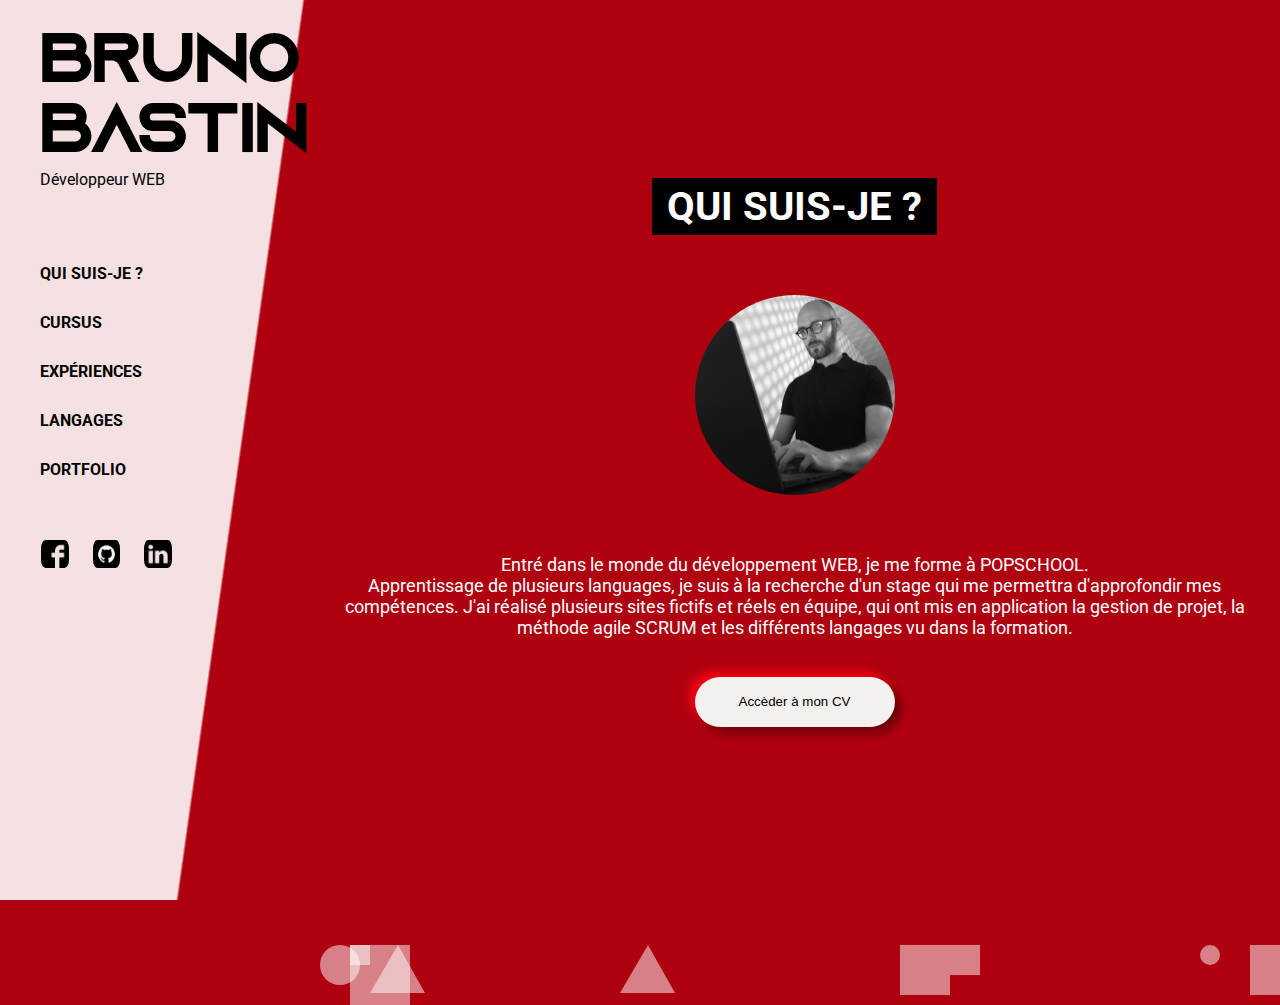
<file: index.html>
<!DOCTYPE html>
<html lang="fr">

<head>
    <meta charset="utf-8">
    <meta name="viewport" content="width-device-width, initial-scale=1">
    <link rel="stylesheet" href="style.css">
    <link rel="stylesheet" href="index.css">
    <title>CV Developpeur WEB</title>
    <link
        href="https://fonts.googleapis.com/css2?family=Roboto:ital,wght@0,100;0,300;0,400;0,500;0,700;0,900;1,100;1,300;1,400;1,500;1,700;1,900&display=swap"
        rel="stylesheet">
    <link
        rel="stylesheet"
        href="https://cdnjs.cloudflare.com/ajax/libs/animate.css/4.1.1/animate.min.css">
</head>



<body>
    <header class="mobile">
        <div id="titlemobile">
            <h1>Bruno Bastin</h1>
            <p>Développeur WEB</p>
        </div>
        <button class="ham"></button>
        <nav class="navbar">
            <ul>
                <li><a class="information menuLink" href="index.html">Qui suis-je ?</a></li>
                <li><a class="cursus menuLink" href="cursus.html">Cursus</a></li>
                <li><a class="experience menuLink" href="experience.html">Expériences</a></li>
                <li><a class="languages menuLink" href="languages.html">Langages</a></li>
                <li><a class="portfolio menuLink" href="portfolio.html">Portfolio</a></li>
            </ul>
        </nav>
        <div class="listNetwork">
            <a href="https://www.facebook.com/bruno.bastin.5"><img src="Assets/logofacebook.png" alt="Facebook" title="Facebook"></a>
            <a href="https://github.com/Zorti59"><img src="Assets/logogithub.png" alt="GitHub" title="GitHub"></a>
            <a href="https://www.linkedin.com/in/bruno-bastin-111233171/"><img src="Assets/logolinkedin.png" alt="Linkedin" title="Linkedin"></a>
        </div>
    </header>
    <header class="animate__animated animate__fadeInLeftBig pc">
        <div id="title" class="animate__animated animate__fadeInLeft">
            <h1>Bruno <br>Bastin</h1>
            <p>Développeur WEB</p>
        </div>
        <nav>
            <ul>
                <li><a class="information menuLink" href="index.html">Qui suis-je ?</a></li>
                <li><a class="cursus menuLink" href="cursus.html">Cursus</a></li>
                <li><a class="experience menuLink" href="experience.html">Expériences</a></li>
                <li><a class="languages menuLink" href="languages.html">Langages</a></li>
                <li><a class="portfolio menuLink" href="portfolio.html">Portfolio</a></li>
            </ul>
        </nav>
        <div class="listNetwork">
            <a href="https://www.facebook.com/bruno.bastin.5"><img src="Assets/logofacebook.png" alt="Facebook" title="Facebook"></a>
            <a href="https://github.com/Zorti59"><img src="Assets/logogithub.png" alt="GitHub" title="GitHub"></a>
            <a href="https://www.linkedin.com/in/bruno-bastin-111233171/"><img src="Assets/logolinkedin.png" alt="Linkedin" title="Linkedin"></a>
        </div>
    </header>


    <section id="category1" class="animate__animated animate__fadeInRight" >
        <div class="inside">
            <h2>Qui suis-je ?</h2>
            <img src="Assets/selfie.jpg" alt="Photo">
            <div class="list">
                <p>Entré dans le monde du développement WEB, je me forme à POPSCHOOL.<br>
                    Apprentissage de plusieurs languages, je suis à la recherche d'un stage qui me permettra
                    d'approfondir mes compétences. J'ai réalisé plusieurs sites fictifs et réels en équipe, qui ont mis en application la gestion de projet, la méthode agile SCRUM et les différents langages vu dans la formation.
                </p>
            </div>
            <a href="Assets/CV_2020-11-23_Bruno_Bastin.pdf" target="_blank"><button class="button">Accèder à mon CV</button></a>
        </div>
    </section>

<div class="square"></div>
<div class="squaretwo"></div>
<div class="squarethree"></div>
<div class="squarefour"></div>
<div class="squarefive"></div>
<div class="squaresix"></div>
<div class="squareseven"></div>
<div class="squareeight"></div>
<div class="squarenine"></div>

    <script type="text/javascript" src="script.js"></script>
</body>

</html>
</file>
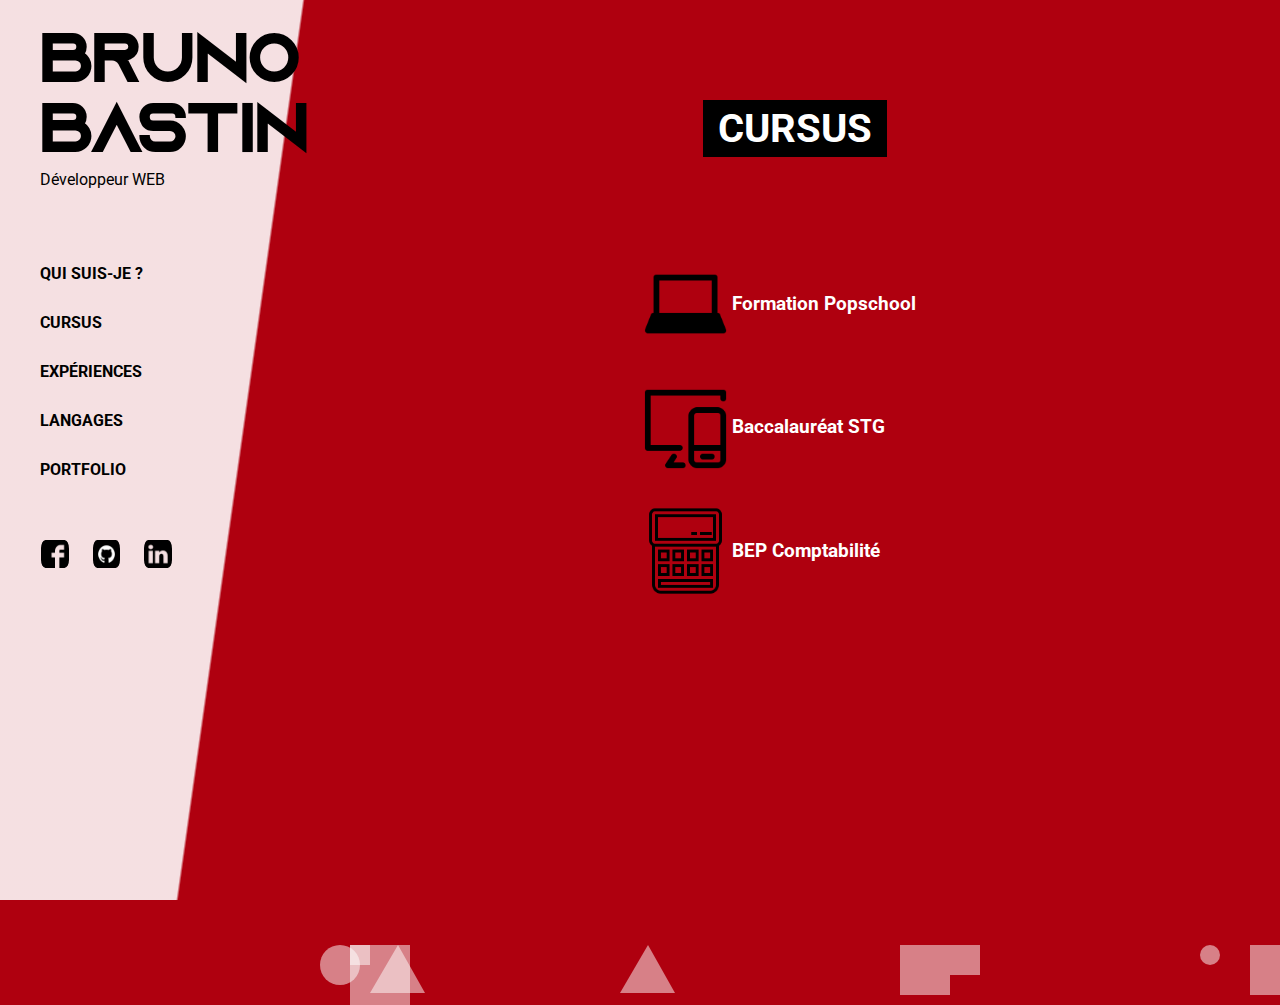
<file: cursus.html>
<!DOCTYPE html>
<html lang="fr">

<head>
    <meta charset="utf-8">
    <meta name="viewport" content="width-device-width, initial-scale=1">
    <link rel="stylesheet" href="style.css">
    <link rel="stylesheet" href="cursus.css">
    <title>CV Developpeur WEB</title>
    <link
        href="https://fonts.googleapis.com/css2?family=Roboto:ital,wght@0,100;0,300;0,400;0,500;0,700;0,900;1,100;1,300;1,400;1,500;1,700;1,900&display=swap"
        rel="stylesheet">
    <link rel="stylesheet" href="https://cdnjs.cloudflare.com/ajax/libs/animate.css/4.1.1/animate.min.css">
</head>



<body>
    <header class="mobile">
        <div id="titlemobile">
            <h1>Bruno Bastin</h1>
            <p>Développeur WEB</p>
        </div>
        <button class="ham"></button>
        <nav class="navbar">
            <ul>
                <li><a class="information menuLink" href="index.html">Qui suis-je ?</a></li>
                <li><a class="cursus menuLink" href="cursus.html">Cursus</a></li>
                <li><a class="experience menuLink" href="experience.html">Expériences</a></li>
                <li><a class="languages menuLink" href="languages.html">Langages</a></li>
                <li><a class="portfolio menuLink" href="portfolio.html">Portfolio</a></li>
            </ul>
        </nav>
        <div class="listNetwork">
            <a href="https://www.facebook.com/bruno.bastin.5"><img src="Assets/logofacebook.png" alt="Facebook" title="Facebook"></a>
            <a href="https://github.com/Zorti59"><img src="Assets/logogithub.png" alt="GitHub" title="GitHub"></a>
            <a href="https://www.linkedin.com/in/bruno-bastin-111233171/"><img src="Assets/logolinkedin.png" alt="Linkedin" title="Linkedin"></a>
        </div>
    </header>
    <header class="pc">
        <div id="title">
            <h1>Bruno <br>Bastin</h1>
            <p>Développeur WEB</p>
        </div>
        <nav>
            <ul>
                <li><a class="information menuLink" href="index.html">Qui suis-je ?</a></li>
                <li><a class="cursus menuLink" href="cursus.html">Cursus</a></li>
                <li><a class="experience menuLink" href="experience.html">Expériences</a></li>
                <li><a class="languages menuLink" href="languages.html">Langages</a></li>
                <li><a class="portfolio menuLink" href="portfolio.html">Portfolio</a></li>
            </ul>
        </nav>
        <div class="listNetwork">
            <a href="https://www.facebook.com/bruno.bastin.5"><img src="Assets/logofacebook.png" alt="Facebook" title="Facebook"></a>
            <a href="https://github.com/Zorti59"><img src="Assets/logogithub.png" alt="GitHub" title="GitHub"></a>
            <a href="https://www.linkedin.com/in/bruno-bastin-111233171/"><img src="Assets/logolinkedin.png" alt="Linkedin" title="Linkedin"></a>
        </div>
    </header>

    <section id="category4" class="animate__animated animate__fadeInRight">
        <div class="inside4">
            <h2>Cursus</h2>
            <div class="content">
                <div class="cursus_content">
                    <img src="Assets/iconfinder_Computers_and_Hardware_laptop_pc_computer_6579064.png" alt="laptop">
                    <h3>Formation Popschool</h3>
                </div>
                <div class="cursus_content">
                    <img src="Assets/iconfinder_Computers_and_Hardware_screen_pc_smart_phone_6588893.png" alt="pc screen">
                    <h3>Baccalauréat STG</h3>
                </div>
                <div class="cursus_content">
                    <img src="Assets/iconfinder_Artboard_33_3952948.png" alt="calculatrice">
                    <h3>BEP Comptabilité</h3>
                </div>
            </div>
        </div>
    </section>

    <div class="square"></div>
    <div class="squaretwo"></div>
    <div class="squarethree"></div>
    <div class="squarefour"></div>
    <div class="squarefive"></div>
    <div class="squaresix"></div>
    <div class="squareseven"></div>
    <div class="squareeight"></div>
    <div class="squarenine"></div>
    <script type="text/javascript" src="script.js"></script>
</body>

</html>
</file>
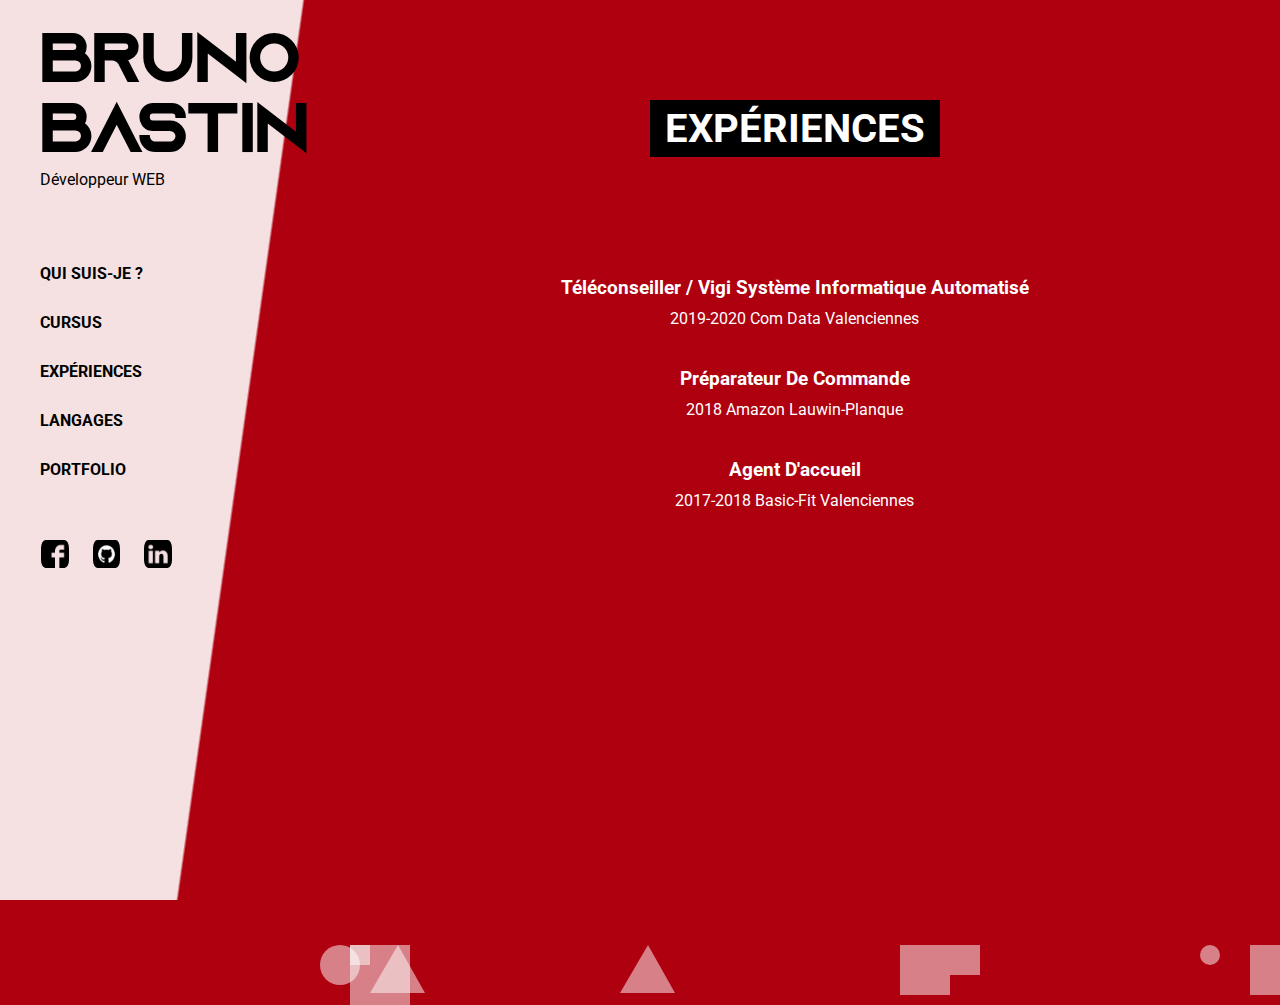
<file: experience.html>
<!DOCTYPE html>
<html lang="fr">

<head>
    <meta charset="utf-8">
    <meta name="viewport" content="width-device-width, initial-scale=1">
    <link rel="stylesheet" href="style.css">
    <link rel="stylesheet" href="experience.css">
    <title>CV Developpeur WEB</title>
    <link
        href="https://fonts.googleapis.com/css2?family=Roboto:ital,wght@0,100;0,300;0,400;0,500;0,700;0,900;1,100;1,300;1,400;1,500;1,700;1,900&display=swap"
        rel="stylesheet">
    <link rel="stylesheet" href="https://cdnjs.cloudflare.com/ajax/libs/animate.css/4.1.1/animate.min.css">
</head>



<body>
    <header class="mobile">
        <div id="titlemobile">
            <h1>Bruno Bastin</h1>
            <p>Développeur WEB</p>
        </div>
        <button class="ham"></button>
        <nav class="navbar">
            <ul>
                <li><a class="information menuLink" href="index.html">Qui suis-je ?</a></li>
                <li><a class="cursus menuLink" href="cursus.html">Cursus</a></li>
                <li><a class="experience menuLink" href="experience.html">Expériences</a></li>
                <li><a class="languages menuLink" href="languages.html">Langages</a></li>
                <li><a class="portfolio menuLink" href="portfolio.html">Portfolio</a></li>
            </ul>
        </nav>
        <div class="listNetwork">
            <a href="https://www.facebook.com/bruno.bastin.5"><img src="Assets/logofacebook.png" alt="Facebook" title="Facebook"></a>
            <a href="https://github.com/Zorti59"><img src="Assets/logogithub.png" alt="GitHub" title="GitHub"></a>
            <a href="https://www.linkedin.com/in/bruno-bastin-111233171/"><img src="Assets/logolinkedin.png" alt="Linkedin" title="Linkedin"></a>
        </div>
    </header>
    <header class="pc">
        <div id="title">
            <h1>Bruno <br>Bastin</h1>
            <p>Développeur WEB</p>
        </div>
        <nav>
            <ul>
                <li><a class="information menuLink" href="index.html">Qui suis-je ?</a></li>
                <li><a class="cursus menuLink" href="cursus.html">Cursus</a></li>
                <li><a class="experience menuLink" href="experience.html">Expériences</a></li>
                <li><a class="languages menuLink" href="languages.html">Langages</a></li>
                <li><a class="portfolio menuLink" href="portfolio.html">Portfolio</a></li>
            </ul>
        </nav>
        <div class="listNetwork">
            <a href="https://www.facebook.com/bruno.bastin.5"><img src="Assets/logofacebook.png" alt="Facebook" title="Facebook"></a>
            <a href="https://github.com/Zorti59"><img src="Assets/logogithub.png" alt="GitHub" title="GitHub"></a>
            <a href="https://www.linkedin.com/in/bruno-bastin-111233171/"><img src="Assets/logolinkedin.png" alt="Linkedin" title="Linkedin"></a>
        </div>
    </header>
    
    <section id="category3" class="animate__animated animate__fadeInRight">
        <div class="inside3">
            <h2>Expériences</h2>
            <div class="content">
                <div class="experience_content">
                    <h3>téléconseiller / vigi système informatique automatisé</h3>
                    <p>2019-2020 com data valenciennes</p>
                </div>
                <div class="experience_content">
                    <h3>préparateur de commande</h3>
                    <p>2018 amazon lauwin-planque</p>
                </div>
                <div class="experience_content">
                    <h3>agent d'accueil</h3>
                    <p>2017-2018 basic-fit valenciennes</p>
                </div>
            </div>
        </div>
    </section>

    <div class="square"></div>
    <div class="squaretwo"></div>
    <div class="squarethree"></div>
    <div class="squarefour"></div>
    <div class="squarefive"></div>
    <div class="squaresix"></div>
    <div class="squareseven"></div>
    <div class="squareeight"></div>
    <div class="squarenine"></div>
    <script type="text/javascript" src="script.js"></script>
</body>

</html>
</file>
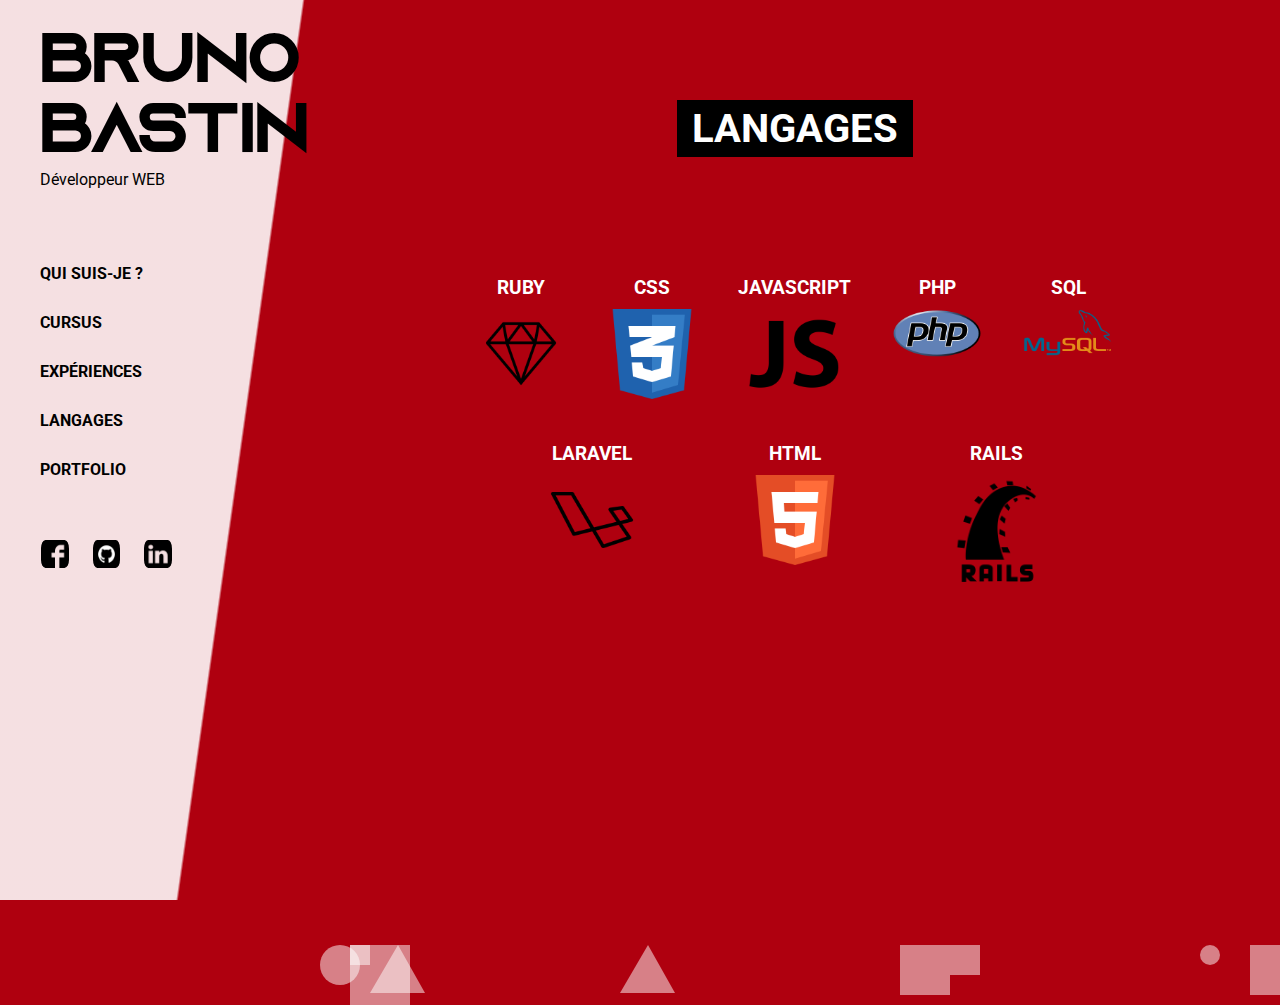
<file: languages.html>
<!DOCTYPE html>
<html lang="fr">

<head>
    <meta charset="utf-8">
    <meta name="viewport" content="width-device-width, initial-scale=1">
    <link rel="stylesheet" href="style.css">
    <link rel="stylesheet" href="languages.css">
    <title>CV Developpeur WEB</title>
    <link
        href="https://fonts.googleapis.com/css2?family=Roboto:ital,wght@0,100;0,300;0,400;0,500;0,700;0,900;1,100;1,300;1,400;1,500;1,700;1,900&display=swap"
        rel="stylesheet">
    <link rel="stylesheet" href="https://cdnjs.cloudflare.com/ajax/libs/animate.css/4.1.1/animate.min.css">
</head>



<body>
    <header class="mobile">
        <div id="titlemobile">
            <h1>Bruno Bastin</h1>
            <p>Développeur WEB</p>
        </div>
        <button class="ham"></button>
        <nav class="navbar">
            <ul>
                <li><a class="information menuLink" href="index.html">Qui suis-je ?</a></li>
                <li><a class="cursus menuLink" href="cursus.html">Cursus</a></li>
                <li><a class="experience menuLink" href="experience.html">Expériences</a></li>
                <li><a class="languages menuLink" href="languages.html">Langages</a></li>
                <li><a class="portfolio menuLink" href="portfolio.html">Portfolio</a></li>
            </ul>
        </nav>
        <div class="listNetwork">
            <a href="https://www.facebook.com/bruno.bastin.5"><img src="Assets/logofacebook.png" alt="Facebook" title="Facebook"></a>
            <a href="https://github.com/Zorti59"><img src="Assets/logogithub.png" alt="GitHub" title="GitHub"></a>
            <a href="https://www.linkedin.com/in/bruno-bastin-111233171/"><img src="Assets/logolinkedin.png" alt="Linkedin" title="Linkedin"></a>
        </div>
    </header>
    <header class="pc">
        <div id="title">
            <h1>Bruno <br>Bastin</h1>
            <p>Développeur WEB</p>
        </div>
        <nav>
            <ul>
                <li><a class="information menuLink" href="index.html">Qui suis-je ?</a></li>
                <li><a class="cursus menuLink" href="cursus.html">Cursus</a></li>
                <li><a class="experience menuLink" href="experience.html">Expériences</a></li>
                <li><a class="languages menuLink" href="languages.html">Langages</a></li>
                <li><a class="portfolio menuLink" href="portfolio.html">Portfolio</a></li>
            </ul>
        </nav>
        <div class="listNetwork">
            <a href="https://www.facebook.com/bruno.bastin.5"><img src="Assets/logofacebook.png" alt="Facebook" title="Facebook"></a>
            <a href="https://github.com/Zorti59"><img src="Assets/logogithub.png" alt="GitHub" title="GitHub"></a>
            <a href="https://www.linkedin.com/in/bruno-bastin-111233171/"><img src="Assets/logolinkedin.png" alt="Linkedin" title="Linkedin"></a>
        </div>
    </header>

    <section id="category2" class="animate__animated animate__fadeInRight">
        <div class="inside2">
            <h2>Langages</h2>
            <div class="languageall">
                <div class="language">
                    <h3>RUBY</h3>
                    <img src="Assets/iconfinder_diamond_430094.png" alt="logo_ruby">
                </div>
                <div class="language">
                    <h3>CSS</h3>
                    <img src="Assets/css3.png" alt="logo_css">
                </div>
                <div class="language">
                    <h3>JAVASCRIPT</h3>
                    <img src="Assets/iconfinder_js_282802.png" alt="logo_javascript">
                </div>
                <div class="language">
                    <h3>PHP</h3>
                    <img src="Assets/iconfinder_php-logo_1012812.png" alt="logo_php">
                </div>
                <div class="language">
                    <h3>SQL</h3>
                    <img src="Assets/iconfinder_MySQL_1012821.png" alt="logo_sql">
                </div>
                <div class="language">
                    <h3>LARAVEL</h3>
                    <img src="Assets/iconfinder_194_Laravel_logo_logos_4394434.png" alt="logo_laravel">
                </div>
                <div class="language">
                    <h3>HTML</h3>
                    <img src="Assets/html5.png" alt="logo_html">
                </div>
                <div class="language">
                    <h3>RAILS</h3>
                    <img src="Assets/iconfinder_Ruby_on_Rails_2_282804.png" alt="logo_rails">
                </div>
            </div>
        </div>
    </section>
    <div class="square"></div>
    <div class="squaretwo"></div>
    <div class="squarethree"></div>
    <div class="squarefour"></div>
    <div class="squarefive"></div>
    <div class="squaresix"></div>
    <div class="squareseven"></div>
    <div class="squareeight"></div>
    <div class="squarenine"></div>
    <script type="text/javascript" src="script.js"></script>
</body>

</html>
</file>
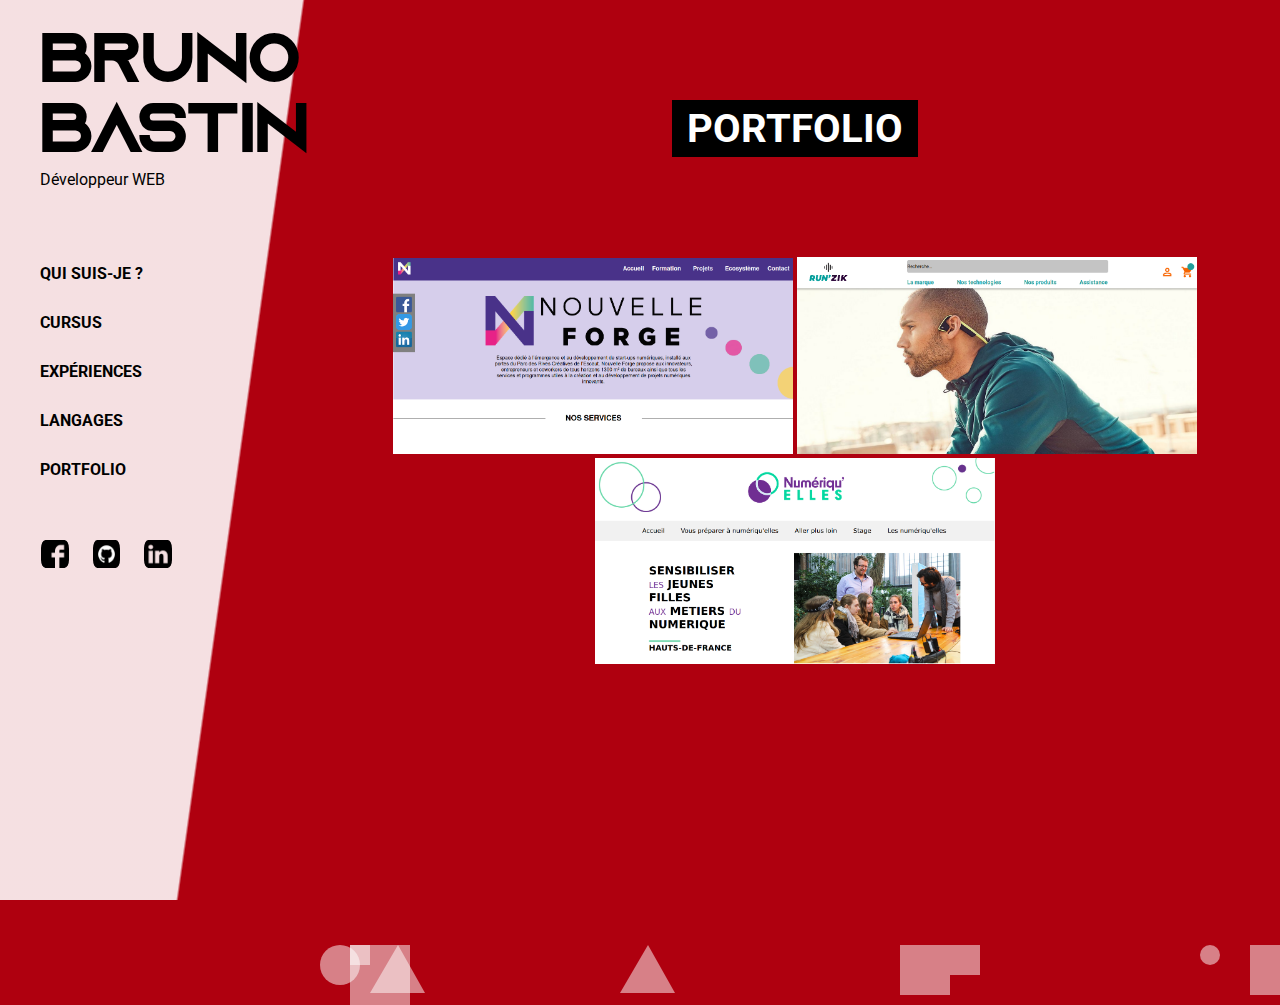
<file: portfolio.html>
<!DOCTYPE html>
<html lang="fr">

<head>
    <meta charset="utf-8">
    <meta name="viewport" content="width-device-width, initial-scale=1">
    <link rel="stylesheet" href="style.css">
    <link rel="stylesheet" href="portfolio.css">
    <title>CV Developpeur WEB</title>
    <link
        href="https://fonts.googleapis.com/css2?family=Roboto:ital,wght@0,100;0,300;0,400;0,500;0,700;0,900;1,100;1,300;1,400;1,500;1,700;1,900&display=swap"
        rel="stylesheet">
    <link rel="stylesheet" href="https://cdnjs.cloudflare.com/ajax/libs/animate.css/4.1.1/animate.min.css">
</head>



<body>
    <header class="mobile">
        <div id="titlemobile">
            <h1>Bruno Bastin</h1>
            <p>Développeur WEB</p>
        </div>
        <button class="ham"></button>
        <nav class="navbar">
            <ul>
                <li><a class="information menuLink" href="index.html">Qui suis-je ?</a></li>
                <li><a class="cursus menuLink" href="cursus.html">Cursus</a></li>
                <li><a class="experience menuLink" href="experience.html">Expériences</a></li>
                <li><a class="languages menuLink" href="languages.html">Langages</a></li>
                <li><a class="portfolio menuLink" href="portfolio.html">Portfolio</a></li>
            </ul>
        </nav>
        <div class="listNetwork">
            <a href="https://www.facebook.com/bruno.bastin.5"><img src="Assets/logofacebook.png" alt="Facebook" title="Facebook"></a>
            <a href="https://github.com/Zorti59"><img src="Assets/logogithub.png" alt="GitHub" title="GitHub"></a>
            <a href="https://www.linkedin.com/in/bruno-bastin-111233171/"><img src="Assets/logolinkedin.png" alt="Linkedin" title="Linkedin"></a>
        </div>
    </header>
    <header class="pc">
        <div id="title">
            <h1>Bruno <br>Bastin</h1>
            <p>Développeur WEB</p>
        </div>
        <nav>
            <ul>
                <li><a class="information menuLink" href="index.html">Qui suis-je ?</a></li>
                <li><a class="cursus menuLink" href="cursus.html">Cursus</a></li>
                <li><a class="experience menuLink" href="experience.html">Expériences</a></li>
                <li><a class="languages menuLink" href="languages.html">Langages</a></li>
                <li><a class="portfolio menuLink" href="portfolio.html">Portfolio</a></li>
            </ul>
        </nav>
        <div class="listNetwork">
            <a href="https://www.facebook.com/bruno.bastin.5"><img src="Assets/logofacebook.png" alt="Facebook" title="Facebook"></a>
            <a href="https://github.com/Zorti59"><img src="Assets/logogithub.png" alt="GitHub" title="GitHub"></a>
            <a href="https://www.linkedin.com/in/bruno-bastin-111233171/"><img src="Assets/logolinkedin.png" alt="Linkedin" title="Linkedin"></a>
        </div>
    </header>

    <section id="category5" class="animate__animated animate__fadeInRight">
        <div class="inside5">
            <h2>Portfolio</h2>
            <div class="content">
                <a href="https://chisel-righteous-amber.glitch.me/index.html" target="_blank"><img src="Assets/nouvelleforgescreen.png" alt="Nouvelle Forge"></a>
                <a href="https://l-rodrigue.github.io/projet-run-zik/index.html" target="_blank"><img src="Assets/runzikscreen.png" alt="Run Zik"></a>
                <a href="https://maximetytgat.github.io/projet_numeriquelle/index.html" target="_blank"><img src="Assets/numeriquellesscreen.png" alt="Numeriqu'elles"></a>
            </div>
        </div>
    </section>

    <div class="square"></div>
    <div class="squaretwo"></div>
    <div class="squarethree"></div>
    <div class="squarefour"></div>
    <div class="squarefive"></div>
    <div class="squaresix"></div>
    <div class="squareseven"></div>
    <div class="squareeight"></div>
    <div class="squarenine"></div>
    <script type="text/javascript" src="script.js"></script>
</body>

</html>
</file>
<file: style.css>
@font-face {
    font-family: 'Azonix';
    src: url('Azonix.otf');
}
* {
    margin: 0;
    padding: 0;
}
header {
    color: rgb(0, 0, 0);
    background-color: rgb(255, 255, 255);
    background: linear-gradient(10deg, rgba(255, 255, 255,0.88) calc(69.5% - 0.2px), rgba(175, 0, 15,0) 70%);

}
.ham {
    position: absolute;
    z-index: 1000;
    top: 20px;
    right: 20px;
    width: 36px;
    height: 36px;
    border: none;
    cursor: pointer;
    background-color: transparent;
    background-image: url("https://ljc-dev.github.io/testing0/ham.svg");
    background-size: 100%;
    visibility: visible;
  }
  
  
  .showClose {
    background-image: url("https://ljc-dev.github.io/testing0/ham-close.svg");
  }
  
  .navbar {
    position: absolute;
    top: 0;
    left: 0;
    background: black;
    width: 100vw;
    height: 100vh;
    overflow: hidden;
    color: white;
    transform: translateY(-100%);
    transition: transform 0.2s ease;
    z-index: 1;
  }
  
  
  .showNav {
    transform: translateY(0);
  }
  
  
  .navbar ul {
    width: 100%;
    height: 100%;
    list-style: none;
    display: flex;
    flex-flow: column nowrap;
    justify-content: space-evenly;
    align-items: center;
  }
  
  .navbar ul li a {
    color: white;
    padding-bottom: 10px;
    border-bottom: 2px solid black;
    text-decoration: none;
    font-family: 'Open Sans', sans-serif;
    font-size: 1.2rem;
  }
  
  .navbar ul li a:hover, .navbar ul li a:focus {
    border-bottom: 2px solid white;
  }
  .pc {
      display:none;
  }
  #titlemobile {
    padding: 25px 0 0 8px;
  }
  h1 {
    font-size: 200%;
    text-transform: uppercase;
    font-weight: bold;
    font-family: 'Azonix';
  }
  body {
    background-color: rgb(175, 0, 15);
    color: white;
    font-family: 'Roboto', sans-serif;
  }
  h2 {
    text-transform: uppercase;
    color: white;
    background-color: black;
    font-size: 130%;
    padding: 5px 15px;
    margin-bottom: 40px;
    margin-top: 30px;
}
.listNetwork {
    text-align: right;
}
    
.listNetwork img {
    width: 30px;
    border-radius: 30%;
    transition: border-radius 2s;
    padding: 0 10px;
}
    
.listNetwork img:hover {
    border-radius: 50%;
    transition: all 1s;
}

@media screen and (min-width: 992px){
    * {
        margin: 0;
        padding: 0;
    }
    
    body {
        background-color: rgb(175, 0, 15);
        color: white;
        font-family: 'Roboto', sans-serif;
        display: flex;
        overflow: hidden;
    }
     
    h3 {
        text-transform: capitalize;
    }
    
    a {
        list-style-type: none;
        text-decoration: none;
        color: black;
    }
    
    /*Header*/
    .pc {
        display: block;
    }
    header {
        color: rgb(0, 0, 0);
        background-color: rgb(255, 255, 255);
        min-height: 100vh;
        background: linear-gradient(98deg, rgba(255, 255, 255,0.88) calc(69.5% - 0.2px), rgba(175, 0, 15,0) 70%);
        z-index: 1;
    }
    .mobile {
        display:none;
    }
    nav {
        text-transform: uppercase;
    }
    #title {
        padding: 30px 0 0 40px;
    }
    
    h1 {
        font-size: 420%;
        text-transform: uppercase;
        font-weight: bold;
        line-height: 70px;
        font-family: 'Azonix';
    }
    
    nav p {
        font-weight: bold;
     }
    
    nav ul {
        padding-top: 60px;
        list-style-type: none;
    }
    
    nav ul li {
        padding: 15px 0;
    }
    
    nav ul li a {
        padding: 5px 0 5px 40px;
        font-weight: bold;
    }
    
    .information {
        padding-right: 15px;
    }
    
    .experience {
        padding-right: 13.22px;
    }
    
    .languages {
        padding-right: 34.07px;
    }
    
    .cursus {
        padding-right: 54.77px;
    }
    
    .portfolio {
        padding-right: 30.9px;
    }
    
    nav ul li a:hover {
        color: white;
        background-color: black;
        font-weight: bold;
        animation: slidehover alternate 0.5s;
    }
    
    @keyframes slidehover {
        0% {
            margin-left: 0px;
        }
        50% {
            margin-left: 5px;
        }
        100% {
            margin-left: 0px;
        }
      }
    
    .listNetwork {
        margin-top: 15%;
        margin-left: 10%;
        text-align: left;
    }
        
    .listNetwork img {
        width: 10%;
        border-radius: 30%;
        transition: border-radius 2s;
        padding: 0 10px;
    }
        
    .listNetwork img:hover {
        border-radius: 50%;
        transition: all 1s;
    }
    /*Body*/
    h2 {
        text-transform: uppercase;
        color: white;
        background-color: black;
        font-size: 250%;
        padding: 5px 15px;
        margin-bottom: 60px;
    }
    .square {
        position: absolute;
        top: 105vh;
        left: 350px;
        width: 60px;
        height: 60px;
        background-color: rgba(255, 255, 255,0.50);
        animation: square 20s infinite alternate;
        transition-timing-function: linear;
        z-index: 0;
    }
    .squaretwo {
        position: absolute;
        top: 105vh;
        left: 320px;
        width: 40px;
        height: 40px;
        border-radius: 50%;
        background-color: rgba(255, 255, 255,0.50);
        animation: square 18s infinite alternate;
        transition-timing-function: linear;
    }
    .squarethree {
        position: absolute;
        top: 105vh;
        left: 370px;
        height : 0;
        width : 0;
        border-right : 27px solid transparent;
        border-bottom : 48px solid rgba(255, 255, 255,0.50);
        border-left : 28px solid transparent;
        animation: square 16s infinite alternate;
        transition-timing-function: linear;
    }
    .squarefour {
        position: absolute;
        top: 105vh;
        left: 350px;
        width: 20px;
        height: 20px;
        background-color: rgba(255, 255, 255,0.50);
        animation: square 21s infinite alternate;
        transition-timing-function: linear;
        z-index: 0;
    }
    .squarefive {
        position: absolute;
        top: 105vh;
        left: 620px;
        height : 0;
        width : 0;
        border-right : 27px solid transparent;
        border-bottom : 48px solid rgba(255, 255, 255,0.50);
        border-left : 28px solid transparent;
        animation: square 27s infinite alternate;
        transition-timing-function: linear;
        z-index: 0;
    }
    .squaresix {
        position: absolute;
        top: 105vh;
        left: 900px;
        width: 50px;
        height: 50px;
        background-color: rgba(255, 255, 255,0.50);
        animation: square 29s infinite alternate;
        transition-timing-function: linear;
        z-index: 0;
    }
    .squareseven {
        position: absolute;
        top: 105vh;
        left: 950px;
        width: 30px;
        height: 30px;
        background-color: rgba(255, 255, 255,0.50);
        animation: square 30s infinite alternate;
        transition-timing-function: linear;
        z-index: 0;
    }
    .squareeight {
        position: absolute;
        top: 105vh;
        left: 1200px;
        width: 20px;
        height: 20px;
        background-color: rgba(255, 255, 255,0.50);
        animation: square 24s infinite alternate;
        transition-timing-function: linear;
        border-radius: 50%;
        z-index: 0;
    }
    .squarenine {
        position: absolute;
        top: 105vh;
        left: 1250px;
        width: 50px;
        height: 50px;
        background-color: rgba(255, 255, 255,0.50);
        animation: square 23s infinite alternate;
        transition-timing-function: linear;
    }
    @keyframes square {
        0%   { 
            transform: translateY(0); 
        }
        100% { 
            transform: translateY(-105vh) rotate(600deg); 
        }
    }
}
</file>
<file: index.css>
/*Body*/


.inside {
display: flex;
flex-direction: column;
justify-content: center;
align-items: center;
}

.inside img {
    width: 200px;
    height: 200px;
    border-radius: 50%;
    margin-bottom: 20px;
    object-fit: cover;
}

.list p {
    margin: 0px 20px;
}
#category1 {
    display: flex;
    flex-direction: column;
    justify-content: center;
    z-index: 1;
}


.animate__animated.animate__fadeInLeft {
    animation-delay: 0.5s;
}

.list {
    font-size: 18px;
    padding-bottom: 4%;
    padding-top: 4%;
    text-align: center;
}

.button {
    width: 200px;
    height: 50px;
    border: none;
    background: #f3f0f0;
    margin-bottom: 25px;
    border-radius: 32px;
    text-align: center;
    cursor: pointer;
    transition: all 0.2s ease-in-out;
    box-shadow: -6px -6px 10px rgba(255, 0, 21, 0.8), 6px 6px 10px rgba(0, 0, 0, 0.4);
    color: #000000;
}
.button:hover {
    opacity: 0.6;
    box-shadow: -6px -6px 10px rgba(255, 0, 21, 0.7), 6px 6px 10px rgba(0, 0, 0, 0.2);
}
</file>
<file: cursus.css>
#category4 {
    display: flex;
    justify-content: center;
    width: 100%;
    z-index: 1;
}
.inside4 {
    width: 100%;
    display: flex;
    flex-direction: column;
    align-items: center;
}
.content {
    text-align: center;
}
h2 {
    margin-top: 100px;
    margin-bottom: 100px;
}
.cursus_content {
    display: flex;
    align-items: center;
    padding-bottom: 30px;
}
.cursus_content img {
    width: 30%;
}
@media screen and (max-width: 850px) {
    h2 {
        margin-top: 30px;
        margin-bottom: 30px;
    }
    .cursus_content img {
        width: 25%;
    }
}
</file>
<file: experience.css>
#category3 {
    display: flex;
    justify-content: center;
    width: 100%;
    z-index: 1;
}
.inside3 {
    width: 100%;
    display: flex;
    flex-direction: column;
    align-items: center;
}
.content {
    text-align: center;
    text-transform: capitalize;
}
.experience_content {
    padding: 20px 0;
}
h2 {
    margin-top: 100px;
    margin-bottom: 100px;
}
h3 {
    padding-bottom: 10px;
}
@media screen and (max-width: 850px) {
    h2 {
        margin-top: 30px;
        margin-bottom: 30px;
    }
}
</file>
<file: languages.css>
#category2 {
display: flex;
justify-content: center;
width: 100%;
z-index: 1;
}
.inside2 {
width: 100%;
display: flex;
flex-direction: column;
align-items: center;
}
.languageall {
width: 70%;
display: flex;
justify-content: space-evenly;
text-align: center;
flex-wrap: wrap;
}
.language {
    padding: 20px 20px;
}
.language img {
    width: 90px;
}
h2 {
margin-top: 100px;
margin-bottom: 100px;
}
h3{
    padding-bottom: 10px;
}
@media screen and (max-width: 850px) {
    h2 {
        margin-top: 30px;
        margin-bottom: 30px;
    }
    .language img {
        width: 60px;
    }
}
@media screen and (min-width: 850px) and (max-width: 1100px) {
    .language img {
        width: 40px;
    }
    .language {
        padding: 5px 20px;
    }
}
</file>
<file: portfolio.css>
#category5 {
    display: flex;
    justify-content: center;
    width: 100%;
    z-index: 1;
}
.inside5 {
    width: 100%;
    display: flex;
    flex-direction: column;
    align-items: center;
}
.content {
    text-align: center;
}
.content img {
    width: 400px;
}
h2 {
    margin-top: 100px;
    margin-bottom: 100px;
}
@media screen and (max-width: 850px) {
    h2 {
        margin-top: 30px;
        margin-bottom: 30px;
    }
    .content {
        display: flex;
        flex-direction: column;
    }
    .content img {
        width: 200px;
    }
}
@media screen and (min-width: 920px) and (max-width: 1150px) {
    .content img {
        width: 300px;
    }
}
@media screen and (min-width: 700px) and (max-width: 920px) {
    .content img {
        width: 200px;
    }
}
</file>
